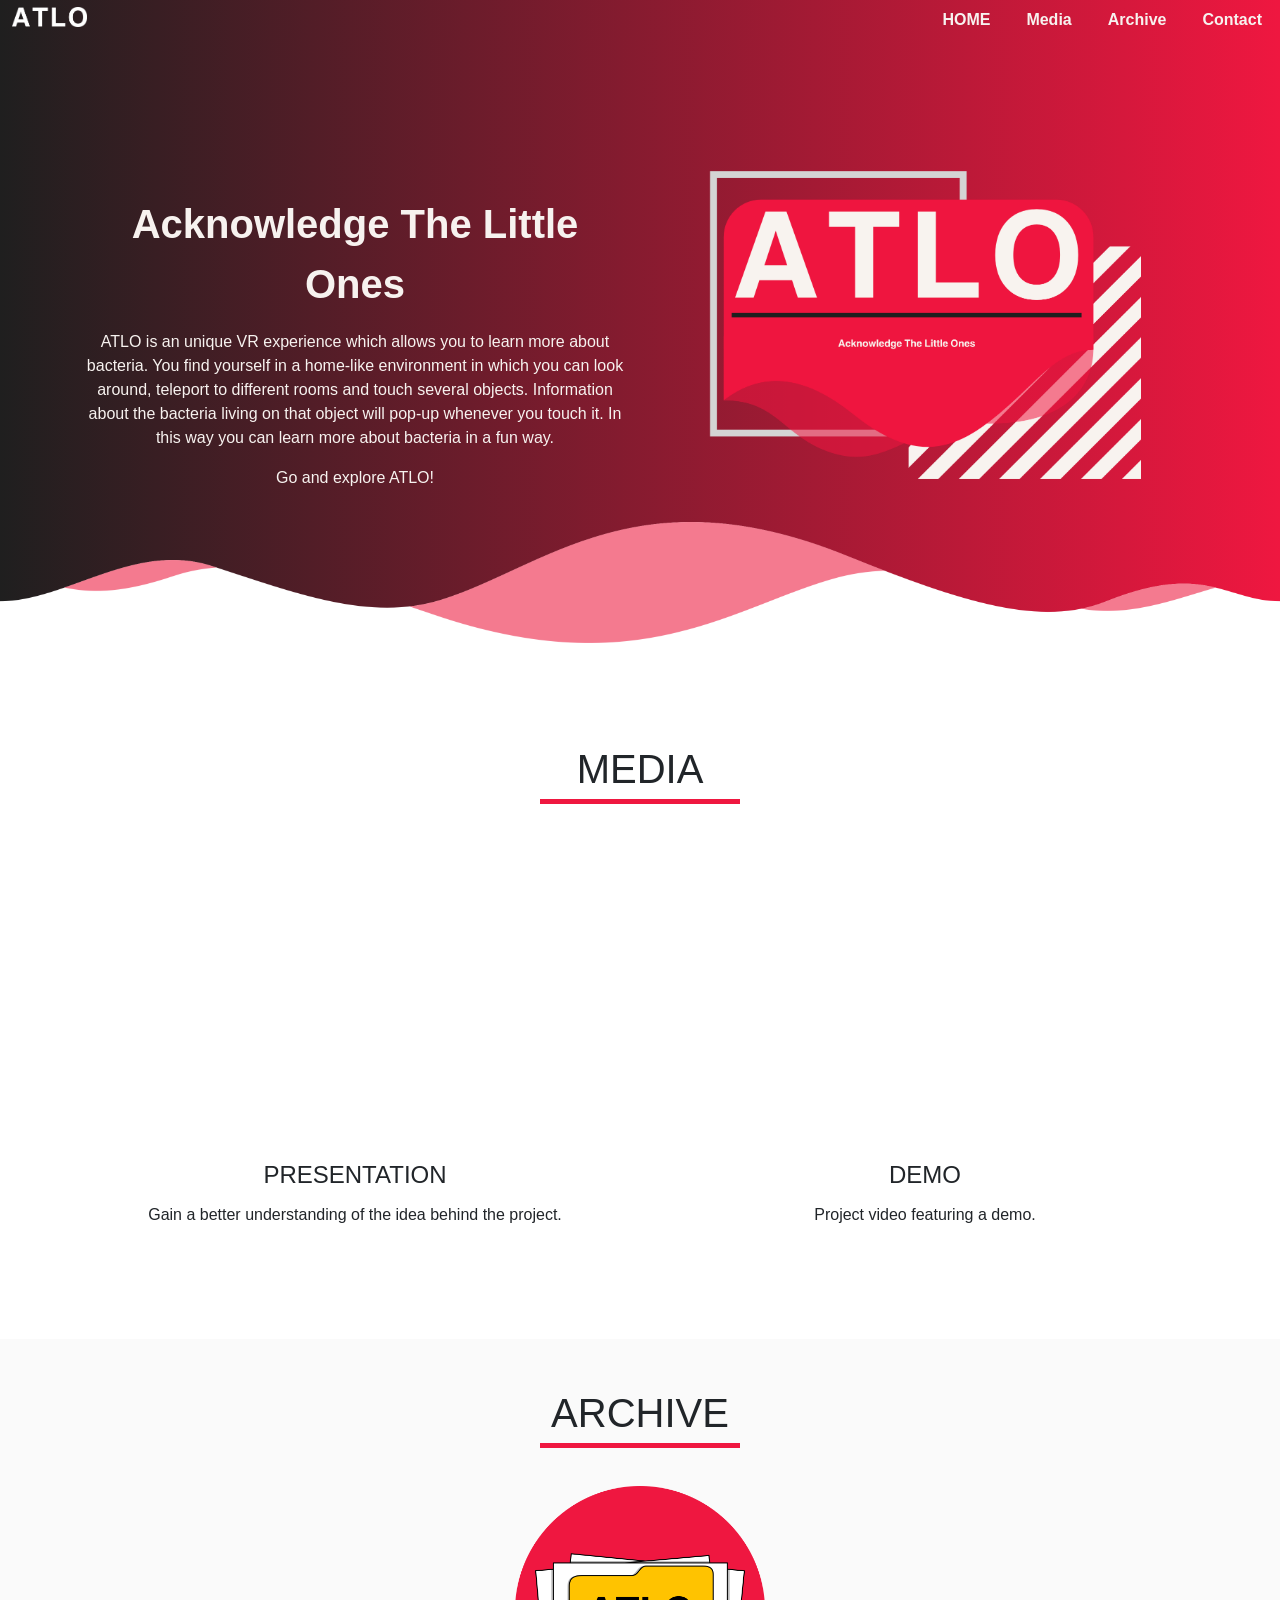
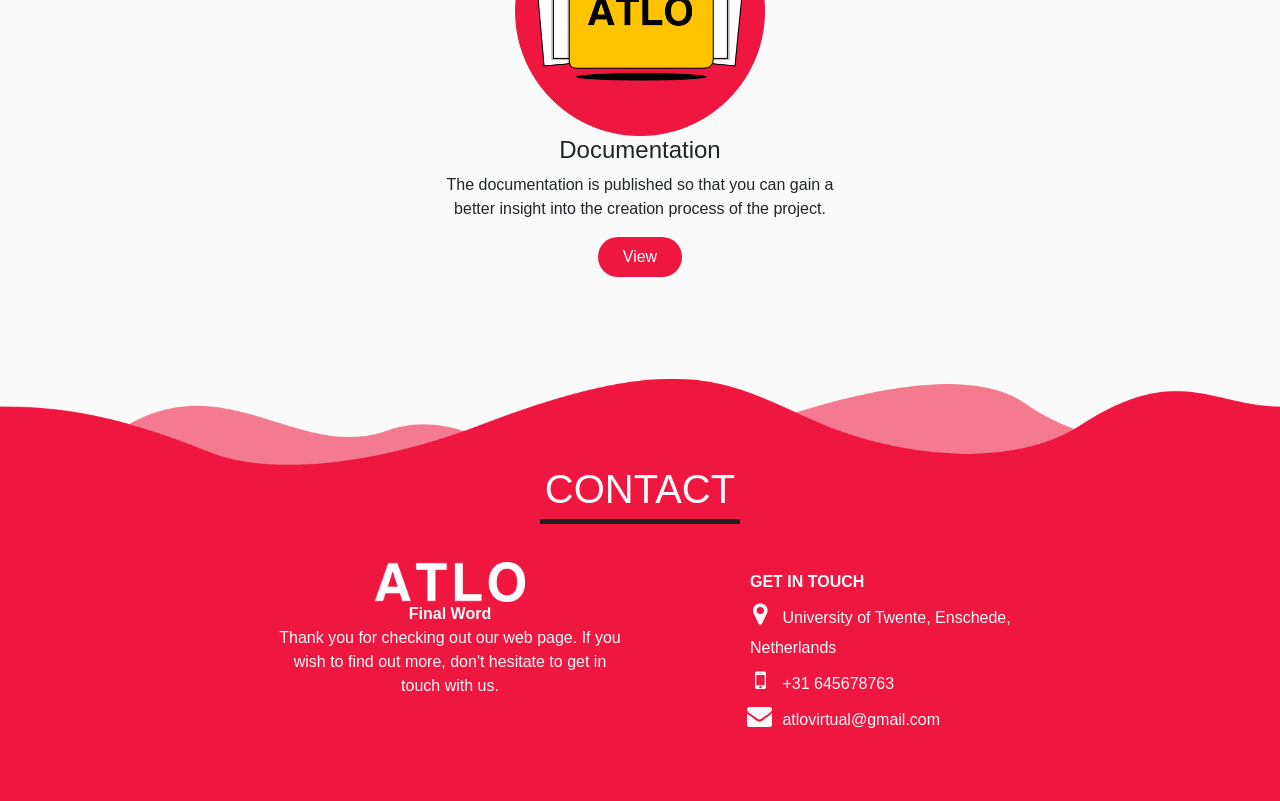
<file: index.html>
<!DOCTYPE html>
<html lang="en">
<head>
    <meta name="viewport" content="width=device-width, initial-scale=1.0">
    <meta charset="UTF-8">

    <title>ATLO Website Template</title>
    <link rel="stylesheet" href="style.css">
    <link rel="stylesheet" href="https://stackpath.bootstrapcdn.com/bootstrap/4.5.0/css/bootstrap.min.css">
    <script src="https://code.jquery.com/jquery-3.5.1.slim.min.js"></script>
    <script src="https://cdnjs.cloudflare.com/ajax/libs/popper.js/1.11.0/umd/popper.min.js"></script>
    <script src="https://stackpath.bootstrapcdn.com/bootstrap/4.5.0/js/bootstrap.min.js"></script>
    <link rel="stylesheet" href="https://stackpath.bootstrapcdn.com/font-awesome/4.7.0/css/font-awesome.min.css">
    <link rel="icon" href="img/favicon.ico" type="image/x-icon">
</head>
<body>
<!----NAVBAR---->
<section id="nav-bar">
    <!-- added fixed-top for navbar collapse-->
    <nav class="navbar navbar-expand-md navbar-light fixed-top">
        <a class="navbar-brand" href="#"><img src="img/atlologo.png"></a>

        <button class="navbar-toggler navbar-toggle collapsed" type="button" data-toggle="collapse"
                data-target="#navbarNav"
                aria-controls="navbarNav" aria-expanded="false" aria-label="Toggle navigation">
            <!--<i class="fa fa-bars"></i>-->
            <span class="icon-bar top-bar"></span>
            <span class="icon-bar middle-bar"></span>
            <span class="icon-bar bottom-bar"></span>
        </button>
        <div class="collapse navbar-collapse" id="navbarNav">
            <ul class="navbar-nav ml-auto">
                <li class="nav-item">
                    <a class="nav-link" href="#top">HOME<span class="sr-only">(current)</span></a>
                </li>
                <li class="nav-item">
                    <a class="nav-link" href="#external">Media</a>
                </li>
                <li class="nav-item">
                    <a class="nav-link" href="#documentation">Archive</a>
                </li>
                <li class="nav-item">
                    <a class="nav-link " href="#contact">Contact</a>
                </li>
            </ul>
        </div>
    </nav>
</section>

<!----BANNER SECTION/above wave---->
<section id="banner">
    <div class="container">
        <div class="row d-flex flex-wrap align-items-center"> <!--additional class elements to vertically center logo-->
            <div class="col-md-6 text-center">
                <p class="project-title">Acknowledge The Little Ones</p>
                <p>ATLO is an unique VR experience which allows you to learn more about bacteria. You find yourself in a
                    home-like environment in which you can look around, teleport to different rooms and touch several
                    objects. Information about the bacteria living on that object will pop-up whenever you touch it. In
                    this way you can learn more about bacteria in a fun way.</p>
                <p>Go and explore ATLO!</p>
            </div>
            <div class="col-md-6 text-center">
                <img src="img/WebLogoAtlo.png" class="img-fluid" style="width: 80%">
            </div>
        </div>
    </div>
    <img src="img/wave.png" class="bottom-img">
</section>

<!----EXTERNAL---->
<section id="external">
    <div class="container text-center">
        <h1 class="title">MEDIA</h1>
        <div class="row">
            <div class="col-md external">
                <div class="embed-responsive embed-responsive-16by9">
                    <iframe class="embed-responsive-item" src="https://www.youtube.com/embed/I0aqldxQi64?rel=0"
                            allow="encrypted-media"
                            allowfullscreen>
                    </iframe>
                </div>
                <h4>presentation</h4>
                <p>Gain a better understanding of the idea behind the project.</p>
            </div>
            <div class="col-md external">
                <!-- VIMEO EXAMPLE
                <div style="padding:56.25% 0 38px 0;position:relative;height: 0;overflow: hidden">
                    <iframe src="https://player.vimeo.com/video/429714457?title=0&byline=0&portrait=0"
                            style="display: block;position:absolute;top:0;left:0;width:100%;height:100%;margin: 0"
                            frameborder="0" allow="autoplay; fullscreen" allowfullscreen>
                    </iframe>
                </div>
                <script src="https://player.vimeo.com/api/player.js"></script>
                -->
                <div class="embed-responsive embed-responsive-16by9">
                    <iframe class="embed-responsive-item" src="https://www.youtube.com/embed/NKgNr10uXGg?rel=0"
                            allow="encrypted-media" allowfullscreen></iframe>
                </div>
                <h4>demo</h4>
                <p>Project video featuring a demo.</p>
            </div>
        </div>
    </div>
</section>

<!----DOCUMENTATION---->
<section id="documentation">
    <div class="container">
        <h1 class="title text-center">ARCHIVE</h1>
    </div>
    <div class="row text-center">
        <div class="col-sm-4 offset-sm-4">
            <img src="img/archivevector.png" class="img-fluid external-img" style="width: 250px">
            <h4>Documentation</h4>
            <p>The documentation is published so that you can gain a better insight into the creation
                process of the project.</p>
            <form action="https://drive.google.com/drive/folders/1wvAVVotw6IryyAbGYQ57cR4tKszpWwBM?usp=sharing"
                  method="get" target="_blank">
                <button type="submit" class="btn btn-primary">View</button>
            </form>
        </div>
    </div>
</section>

<!----CONTACT---->
<section id="contact">
    <img src="img/wavetop.png" class="bottom-img">
    <div class="container">
        <h1 class="contacttitle text-center"><span class="whitecontact">CONTACT</span></h1>
        <div class="row">
            <div class="col-md-4 offset-md-2 contact text-center">
                <img src="img/atlologo.png" class="img-fluid external-img" style="width: 150px">
                <p><b>Final Word</b></p>
                <p>Thank you for checking out our web page. If you wish to find out more, don't hesitate to get in touch
                    with us.</p>
            </div>
            <div class="col-md-4 offset-md-1 contact contactheight upshift">
                <img src="img/contactspacer.png" class="img-fluid external-img" style="width: 150px">
                <p><b>GET IN TOUCH</b></p>
                <p><i class="fa fa-map-marker" aria-hidden="true"></i>
                    University of Twente, Enschede, Netherlands</p>
                <p><i class="fa fa-mobile-phone" aria-hidden="true"></i>
                    +31 645678763</p>
                <p class="text-nowrap"><i class="fa fa-envelope e-edit" aria-hidden="true"></i>
                    atlovirtual@gmail.com</p>
            </div>
        </div>
    </div>
</section>

<!----NAVBAR SMOOTH COLLAPSE---->
<script src="navbarcollapse.js"></script>
<script>
    $('.navbar-collapse a').click(function () {
        $(".navbar-collapse").collapse('hide');
    });
</script>

<!----SMOOTH SCROLL---->
<script src="smooth-scroll.js"></script>
<script>
    var scroll = new SmoothScroll('a[href*="#"]', {
        speed: 750, //ms to scroll 1000px.
        speedAsDuration: true
    });
</script>

</body>
</html>
</file>
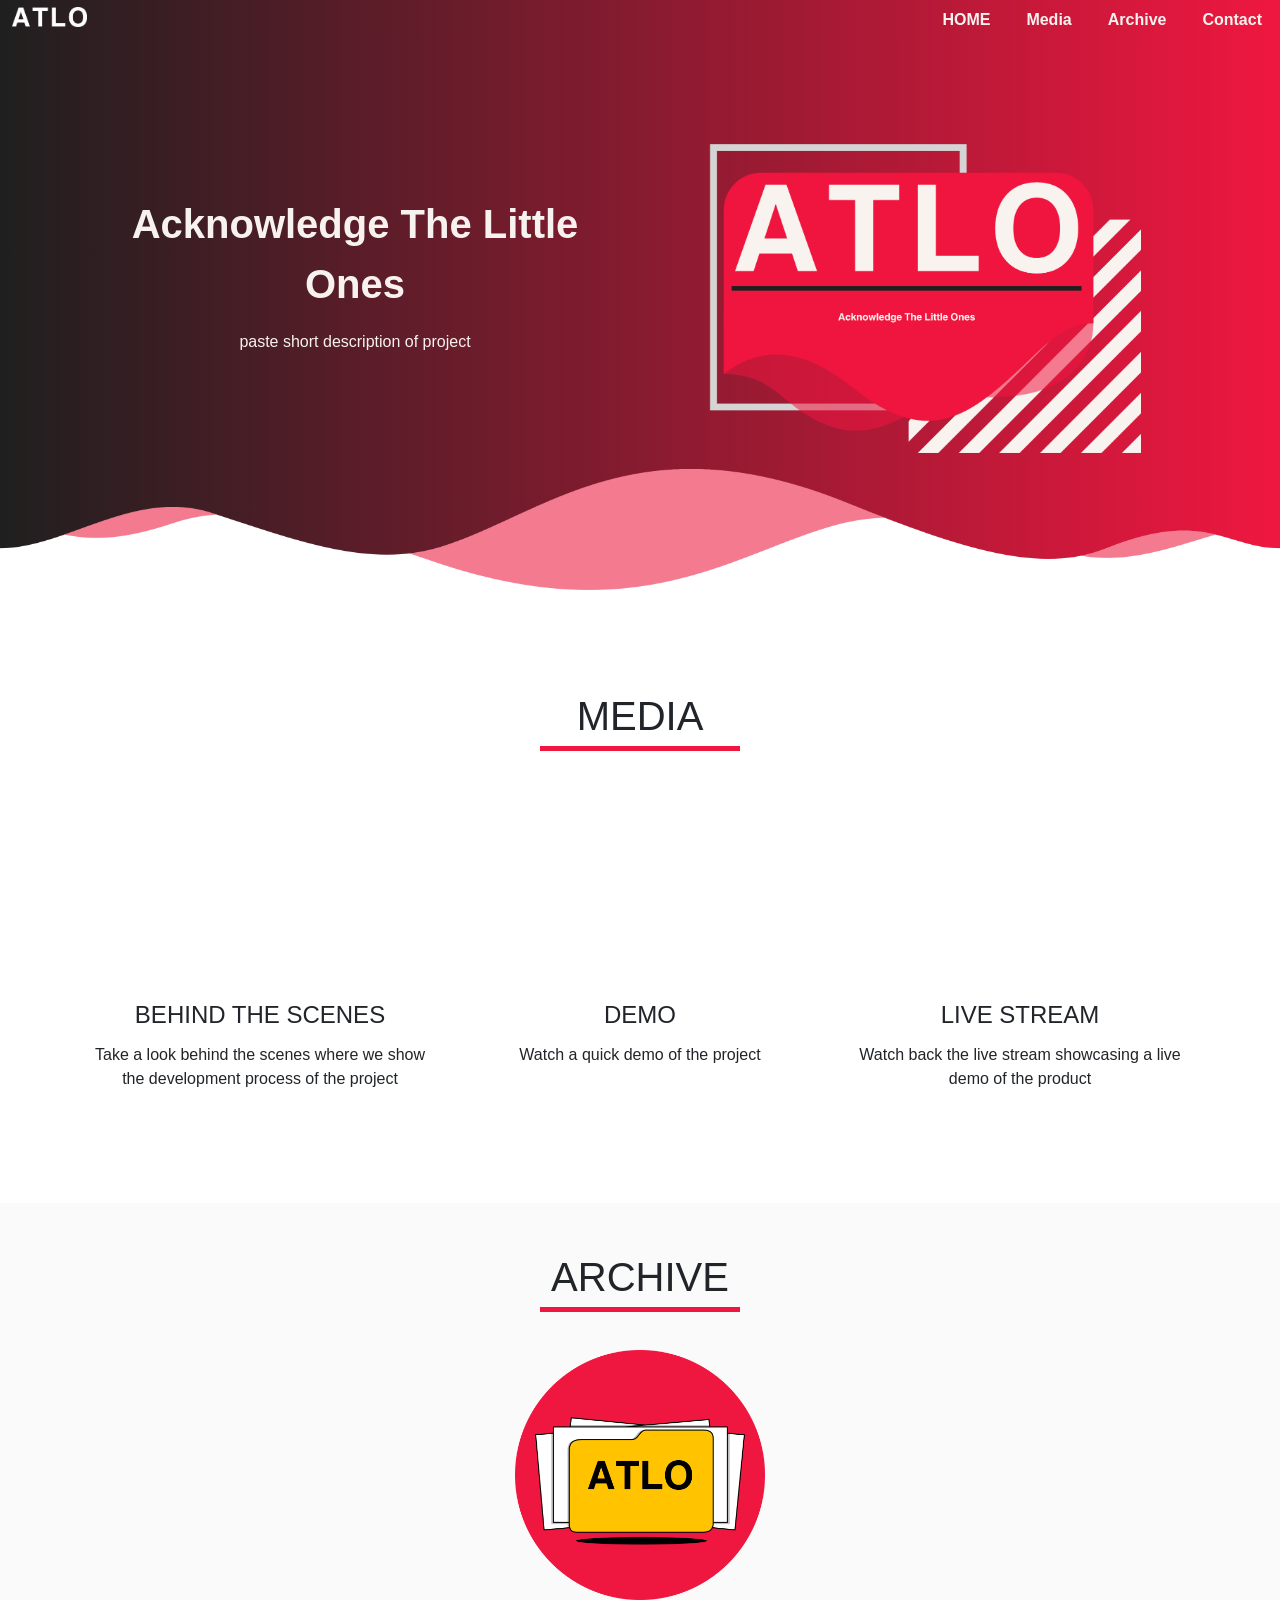
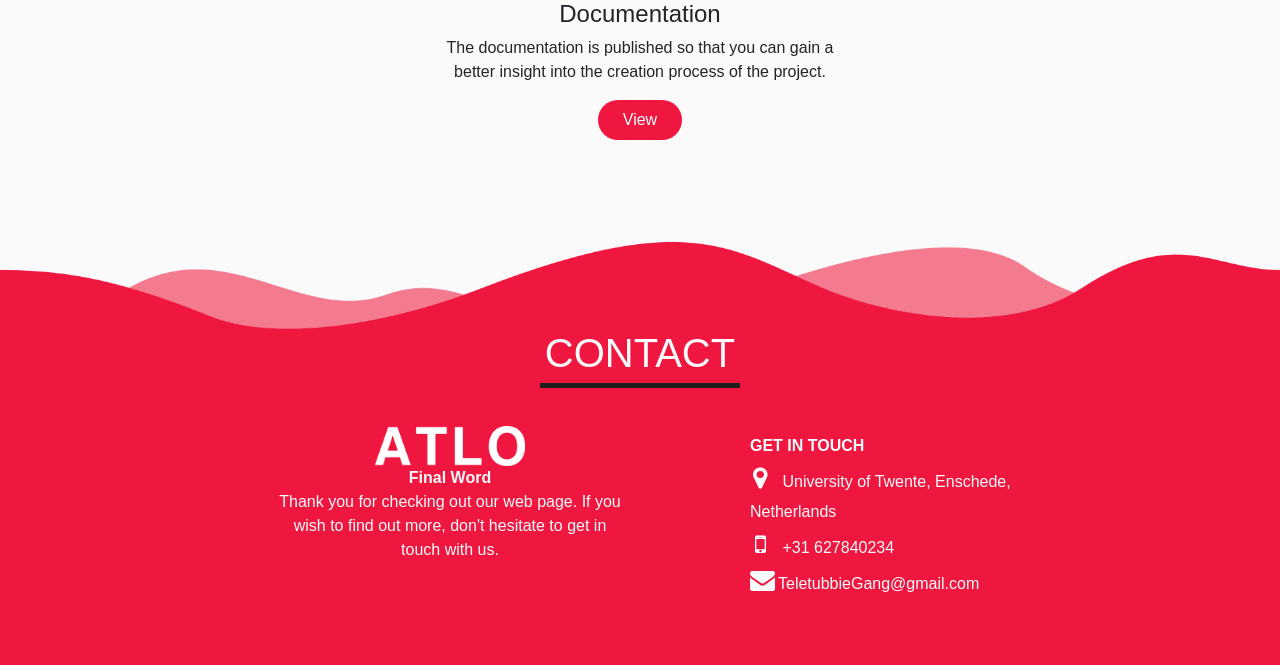
<file: BootstrapSite/index.html>
<!DOCTYPE html>
<html lang="en">
<head>
    <title>ATLO Website Template</title>
    <link rel="stylesheet" href="style.css">
    <link rel="stylesheet" href="https://stackpath.bootstrapcdn.com/bootstrap/4.5.0/css/bootstrap.min.css">
    <script src="https://code.jquery.com/jquery-3.5.1.slim.min.js"></script>
    <script src="https://cdnjs.cloudflare.com/ajax/libs/popper.js/1.11.0/umd/popper.min.js"></script>
    <script src="https://stackpath.bootstrapcdn.com/bootstrap/4.5.0/js/bootstrap.min.js"></script>
    <link rel="stylesheet" href="https://stackpath.bootstrapcdn.com/font-awesome/4.7.0/css/font-awesome.min.css">
    <link rel="icon" href="img/favicon.ico" type="image/x-icon">
</head>
<body>
<!----NAVBAR---->
<section id="nav-bar">
    <nav class="navbar navbar-expand-md navbar-light fixed-top"> <!-- added fixed-top for navbar collapse-->
        <a class="navbar-brand" href="#"><img src="img/atlologo.png"></a>
        <button class="navbar-toggler navbar-toggle" type="button" data-toggle="collapse" data-target="#navbarNav"
                aria-controls="navbarNav" aria-expanded="false" aria-label="Toggle navigation">
            <i class="fa fa-bars"></i>
        </button>
        <div class="collapse navbar-collapse" id="navbarNav">
            <ul class="navbar-nav ml-auto">
                <li class="nav-item">
                    <a class="nav-link" href="#top">HOME<span class="sr-only">(current)</span></a>
                </li>
                <li class="nav-item">
                    <a class="nav-link" href="#external">Media</a>
                </li>
                <li class="nav-item">
                    <a class="nav-link" href="#documentation">Archive</a>
                </li>
                <li class="nav-item">
                    <a class="nav-link " href="#contact">Contact</a>
                </li>
            </ul>
        </div>
    </nav>
</section>

<!----BANNER SECTION/above wave---->
<section id="banner">
    <div class="container">
        <div class="row">
            <div class="col-md-6 text-center">
                <p class="project-title">Acknowledge The Little Ones</p>
                <p>paste short description of project</p>
            </div>
            <div class="col-md-6 text-center">
                <img src="img/WebLogoAtlo.png" class="img-fluid" style="width: 80%">
            </div>
        </div>
    </div>
    <img src="img/wave.png" class="bottom-img">
</section>

<!----EXTERNAL---->
<section id="external">
    <div class="container text-center">
        <h1 class="title">MEDIA</h1>
        <div class="row text-center">
            <div class="col-sm-4 external">
                <div class="embed-responsive embed-responsive-16by9">
                    <iframe class="embed-responsive-item" src="https://www.youtube.com/embed/I4Q3YDezqcM"
                            allow="encrypted-media"
                            allowfullscreen></iframe>
                </div>
                <h4>Behind the Scenes</h4>
                <p>Take a look behind the scenes where we show the development process of the project</p>
            </div>
            <div class="col-sm-4 external">
                <div class="embed-responsive embed-responsive-16by9">
                    <iframe class="embed-responsive-item" src="https://www.youtube.com/embed/ndsaoMFz9J4"
                            allow="encrypted-media" allowfullscreen></iframe>
                </div>
                <h4>demo</h4>
                <p>Watch a quick demo of the project</p>
            </div>
            <div class="col-sm-4 external">
                <div class="embed-responsive embed-responsive-16by9">
                    <iframe class="embed-responsive-item" src="https://www.youtube.com/embed/MujRLvZ61jE"
                            allow="encrypted-media" allowfullscreen></iframe>
                </div>
                <h4>Live stream</h4>
                <p>Watch back the live stream showcasing a live demo of the product</p>
            </div>
        </div>
    </div>
</section>

<!----DOCUMENTATION---->
<section id="documentation">
    <div class="container">
        <h1 class="title text-center">ARCHIVE</h1>
    </div>
    <div class="row text-center">
        <div class="col-sm-4 offset-sm-4">
            <img src="img/archivevector.png" class="img-fluid external-img" style="width: 250px">
            <h4>Documentation</h4>
            <p>The documentation is published so that you can gain a better insight into the creation
                process of the project.</p>
            <form action="https://drive.google.com/drive/folders/1wvAVVotw6IryyAbGYQ57cR4tKszpWwBM?usp=sharing"
                  method="get" target="_blank">
                <button type="submit" class="btn btn-primary">View</button>
            </form>
        </div>
    </div>
</section>

<!----CONTACT---->
<section id="contact">
    <img src="img/wavetop.png" class="bottom-img">
    <div class="container">
        <h1 class="contacttitle text-center"><span class="whitecontact">CONTACT</span></h1>
        <div class="row">
            <div class="col-sm-4 offset-sm-2 contact text-center">
                <img src="img/atlologo.png" class="img-fluid external-img" style="width: 150px">
                <p><b>Final Word</b></p>
                <p>Thank you for checking out our web page. If you wish to find out more, don't hesitate to get in touch
                    with us.</p>
            </div>
            <div class="col-sm-4 offset-sm-1 contact contactheight upshift">
                <img src="img/contactspacer.png" class="img-fluid external-img" style="width: 150px">
                <p><b>GET IN TOUCH</b></p>
                <p><i class="fa fa-map-marker" aria-hidden="true"></i>
                    University of Twente, Enschede, Netherlands</p>
                <p><i class="fa fa-mobile-phone" aria-hidden="true"></i>
                    +31 627840234</p>
                <p class="text-nowrap"><i class="fa fa-envelope" aria-hidden="true"></i>TeletubbieGang@gmail.com</p>
            </div>
        </div>
    </div>
</section>

<!----NAVBAR SMOOTH COLLAPSE---->
<script src="navbarcollapse.js"></script>
<script>
    $('.navbar-collapse a').click(function () {
        $(".navbar-collapse").collapse('hide');
    });
</script>

<!----SMOOTH SCROLL---->
<script src="smooth-scroll.js"></script>
<script>
    var scroll = new SmoothScroll('a[href*="#"]', {
        speed: 750, //ms to scroll 1000px.
        speedAsDuration: true
    });
</script>

</body>
</html>
</file>
<file: style.css>
@import url('https://fonts.googleapis.com/css?family=Poppins:400,500,700');

*
{
    margin: 0;
    padding: 0;
}

html, body{
    font-family: sans-serif;
    overflow-x:hidden
}
#nav-bar
{
    position: sticky;
    top: 0;
    z-index: 10;
}

.icon-bar:first-of-type
{
    margin-top: 0;
}
/*hamburger design*/
.icon-bar {
    width: 22px;
    height: 3px;
    background-color: #F7F2EF;
    display: block;
    transition: all 0.2s;
    margin-top: 4px;
}

.navbar-toggler {
    border: none;
    background: transparent !important;
}

/*hamburger animation start*/
.navbar-toggler .top-bar {
    transform: translateY(2px) rotate(45deg);
    transform-origin: 10% 10%;
}

.navbar-toggler .middle-bar {
    opacity: 0;
}

.navbar-toggler .bottom-bar {
    transform: rotate(-45deg);
    transform-origin: 10% 90%;
}

.navbar-toggler.collapsed .top-bar {
    transform: rotate(0);
}

.navbar-toggler.collapsed .middle-bar {
    opacity: 1;
}

.navbar-toggler.collapsed .bottom-bar {
    transform: rotate(0);
}
/*hamburger animation end*/

.navbar
{
    background-image: linear-gradient(to right, #1f1f1f, #ef1740);
    padding: 0 !important;
}

.navbar-brand img
{
    height: 20px;
    padding-left: 12px;
    margin-top: -10px;
}

.navbar a:hover
{
    background-color: #1f1f1f;
}

.navbar-nav li
{
    padding: 0 10px;
}
.navbar-nav li a
{
    color: #F7F2EF !important;
    font-weight: 600;
    float: right;
    text-align: left;
}
/*
.fa-bars
{
  color: #F7F2EF;
  font-size: 20px !important;
}
*/
.navbar-toggler:focus,
.navbar-toggler:active,
.navbar-toggler-icon:focus{
    outline: none;
    box-shadow: none;
}
.navbar-toggler
{
    border: none !important;
}

/*-----------------BANNER SECTION-------------------*/
#banner
{
    background-image: linear-gradient(to right, #1f1f1f, #ef1740);
    color: #F7F2EF;
    padding-top: 10%;
}

.project-title
{
    font-size: 40px;
    font-weight: 600;
    margin-top: 50px;
}
.bottom-img
{
    width: 100%;
}

/*-----------------MEDIA-------------------*/

#external
{
    padding: 80px 0;
}
.external-img
{
    margin-top: 20px;
}
.embed-responsive-16by9
{
    margin-top: 20px;
}
.external
{
    padding: 20px;
}
.external h4
{
    padding: 5px;
    margin-top: 10px;
    text-transform: uppercase;
}

/* line above titles, not necessary
.title::before
{
  content: '';
  background: #ef1740;
  height: 5px;
  width: 200px;
  margin-left: auto;
  margin-right: auto;
  display: block;
}
*/
.title::after
{
    content: '';
    background: #ef1740;
    height: 5px;
    width: 200px;
    margin-left: auto;
    margin-right: auto;
    display: block;
    transform: translateY(6px);
}
/*-----------------ARCHIVE-------------------*/

#documentation
{
    background: #FAFAFA;
    padding-bottom: 50px;
    padding-top: 50px;
}

#documentation .btn-primary
{
    box-shadow: none;
    padding: 8px 25px;
    border: none;
    border-radius: 20px;
    background-color: #ef1740;
}

/*-----------------CONTACT-------------------*/
#contact
{
    background: #ef1740;
    padding-bottom: 50px;
}

.whitecontact
{
    color: #FAFAFA !important;
}

.contact h4, .contact p
{
    color: #FAFAFA !important;
    margin: 0px;
}

.contacttitle::after
{
    content: '';
    background: #1f1f1f !important;
    height: 5px;
    width: 200px;
    margin-left: auto;
    margin-right: auto;
    display: block;
    transform: translateY(6px);
}

.contact
{
    padding: 20px;
}
.contactheight
{
    line-height: 30px;
}
.upshift
{
    margin-top: -35px;
}
.e-edit
{
    transform: translateX(-3px);
}
.contact .fa
{
    margin-right: 8px;
    font-size: 25px;
    height: 20px;
    width: 20px;
    text-align: center;
    padding-top: 5px;
}
/*---Media Queries --*/
@media (max-width: 992px) {

}
@media (max-width: 768px) {

}
@media (max-width: 576px) {

}


/*---Firefox Bug Fix --*/
.carousel-item {
    transition: -webkit-transform 0.5s ease;
    transition: transform 0.5s ease;
    transition: transform 0.5s ease, -webkit-transform 0.5s ease;
    -webkit-backface-visibility: visible;
    backface-visibility: visible;
}
/*--- Fixed Background Image example--*/
figure {
    position: relative;
    width: 100%;
    height: 60%;
    margin: 0!important;
}
.fixed-wrap {
    clip: rect(0, auto, auto, 0);
    position: absolute;
    top: 0;
    left: 0;
    width: 100%;
    height: 100%;
}
#fixed {
    background-image: url('img/background.png');
    position: fixed;
    display: block;
    top: 0;
    left: 0;
    width: 100%;
    height: 100%;
    background-size: cover;
    background-position: center center;
    -webkit-transform: translateZ(0);
    transform: translateZ(0);
    will-change: transform;
}
/*--- Bootstrap Padding Fix --*/
[class*="col-"] {
    padding: 1rem;
}





/*
Extra small (xs) devices (portrait phones, less than 576px)
No media query since this is the default in Bootstrap
Small (sm) devices (landscape phones, 576px and up)
@media (min-width: 576px) { ... }
Medium (md) devices (tablets, 768px and up)
@media (min-width: 768px) { ... }
Large (lg) devices (desktops, 992px and up)
@media (min-width: 992px) { ... }
Extra (xl) large devices (large desktops, 1200px and up)
@media (min-width: 1200px) { ... }
*/
</file>
<file: BootstrapSite/style.css>
@import url('https://fonts.googleapis.com/css?family=Poppins:400,500,700');

*
{
  margin: 0;
  padding: 0;
}

body{
  font-family: sans-serif;

}
#nav-bar
{
  position: sticky;
  top: 0;
  z-index: 10;
}

.navbar
{
  background-image: linear-gradient(to right, #1f1f1f, #ef1740);
  padding: 0 !important;
}

.navbar-brand img
{
  height: 20px;
  padding-left: 12px;
  margin-top: -10px;
}
.navbar a:hover
{
  background-color: #1f1f1f;
}

.navbar-nav li
{
  padding: 0 10px;
}
.navbar-nav li a
{
  color: #F7F2EF !important;
  font-weight: 600;
  float: right;
  text-align: left;
}
.fa-bars
{
  color: #F7F2EF;
  font-size: 20px !important;
}
.navbar-toggler:focus,
.navbar-toggler:active,
.navbar-toggler-icon:focus{
  outline: none;
  box-shadow: none;
}
.navbar-toggler
{
  border: none !important;
}

/*-----------------BANNER SECTION-------------------*/
#banner
{
  background-image: linear-gradient(to right, #1f1f1f, #ef1740);
  color: #F7F2EF;
  padding-top: 10%;
}

.project-title
{
  font-size: 40px;
  font-weight: 600;
  margin-top: 50px;
}
.bottom-img
{
  width: 100%;
}

/*-----------------MEDIA-------------------*/

#external
{
  padding: 80px 0;
}
.external-img
{
  margin-top: 20px;
}
.embed-responsive-16by9
{
  margin-top: 20px;
}
.external
{
  padding: 20px;
}
.external h4
{
  padding: 5px;
  margin-top: 10px;
  text-transform: uppercase;
}

/* line above titles, not necessary
.title::before
{
  content: '';
  background: #ef1740;
  height: 5px;
  width: 200px;
  margin-left: auto;
  margin-right: auto;
  display: block;
}
*/
.title::after
{
  content: '';
  background: #ef1740;
  height: 5px;
  width: 200px;
  margin-left: auto;
  margin-right: auto;
  display: block;
  transform: translateY(6px);
}
/*-----------------ARCHIVE-------------------*/

#documentation
{
  background: #FAFAFA;
  padding-bottom: 50px;
  padding-top: 50px;
}

#documentation .btn-primary
{
  box-shadow: none;
  padding: 8px 25px;
  border: none;
  border-radius: 20px;
  background-color: #ef1740;
}

/*-----------------CONTACT-------------------*/
#contact
{
  background: #ef1740;
  padding-bottom: 50px;
}

.whitecontact
{
  color: #FAFAFA !important;
}

.contact h4, .contact p
{
  color: #FAFAFA !important;
  margin: 0px;
}

.contacttitle::after
{
  content: '';
  background: #1f1f1f !important;
  height: 5px;
  width: 200px;
  margin-left: auto;
  margin-right: auto;
  display: block;
  transform: translateY(6px);
}

.contact
{
  padding: 20px;
}
.contactheight
{
  line-height: 30px;
}
.upshift
{
  margin-top: -35px;
}
.contact .fa
{
  margin-right: 8px;
  font-size: 25px;
  height: 20px;
  width: 20px;
  text-align: center;
  padding-top: 5px;
}

/*---Media Queries --*/
@media (max-width: 992px) {

  }
@media (max-width: 768px) {
  
}
@media (max-width: 576px) {
  
}


/*---Firefox Bug Fix --*/
.carousel-item {
  transition: -webkit-transform 0.5s ease;
  transition: transform 0.5s ease;
  transition: transform 0.5s ease, -webkit-transform 0.5s ease;
  -webkit-backface-visibility: visible;
  backface-visibility: visible;
}
/*--- Fixed Background Image example--*/
figure {
  position: relative;
  width: 100%;
  height: 60%;
  margin: 0!important;
}
.fixed-wrap {
  clip: rect(0, auto, auto, 0);
  position: absolute;
  top: 0;
  left: 0;
  width: 100%;
  height: 100%;
}
#fixed {
  background-image: url('img/background.png');
  position: fixed;
  display: block;
  top: 0;
  left: 0;
  width: 100%;
  height: 100%;
  background-size: cover;
  background-position: center center;
  -webkit-transform: translateZ(0);
          transform: translateZ(0);
  will-change: transform;
}
/*--- Bootstrap Padding Fix --*/
[class*="col-"] {
    padding: 1rem;
}





/*
Extra small (xs) devices (portrait phones, less than 576px)
No media query since this is the default in Bootstrap

Small (sm) devices (landscape phones, 576px and up)
@media (min-width: 576px) { ... }

Medium (md) devices (tablets, 768px and up)
@media (min-width: 768px) { ... }

Large (lg) devices (desktops, 992px and up)
@media (min-width: 992px) { ... }

Extra (xl) large devices (large desktops, 1200px and up)
@media (min-width: 1200px) { ... }
*/
</file>
